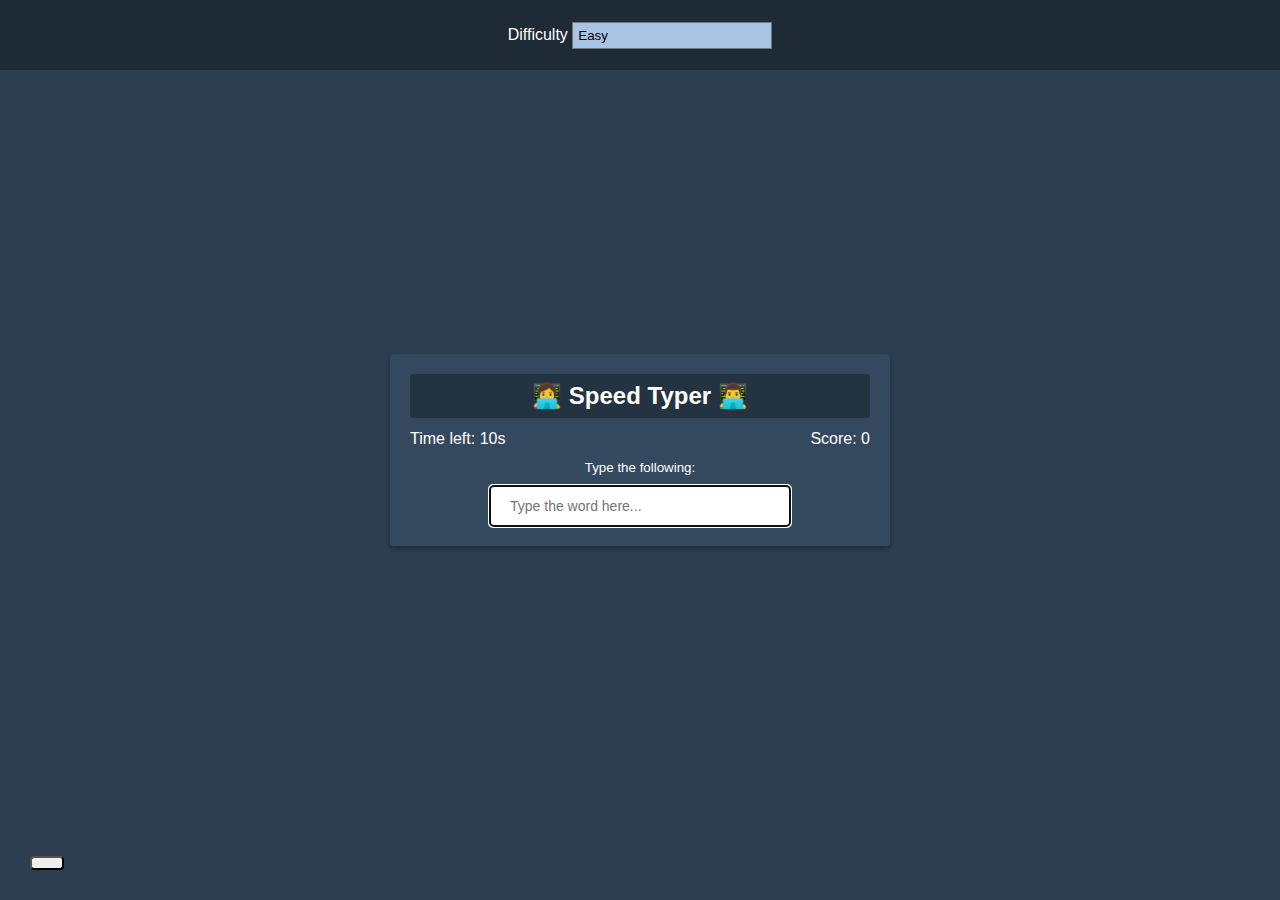
<file: lap1/index.html>
<!DOCTYPE html>
<html lang="en">

<head>
    <meta charset="UTF-8" />
    <meta name="viewport" content="width=device-width, initial-scale=1.0" />
    <meta http-equiv="X-UA-Compatible" content="ie=edge" />
    <link rel="stylesheet" href="https://cdnjs.cloudflare.com/ajax/libs/font-awesome/5.11.2/css/all.min.css" integrity="sha256-+N4/V/SbAFiW1MPBCXnfnP9QSN3+Keu+NlB+0ev/YKQ=" crossorigin="anonymous" />
    <link rel="stylesheet" href="src/styles.css" />
    <title>Speed Typer</title>
</head>

<body>
    <button id="settings-btn" class="settings-btn">
      <i class="fas fa-cog"></i>
    </button>

    <div id="settings" class="settings">
        <form id="settings-form">
            <div>
                <label for="difficulty">Difficulty</label>
                <select id="difficulty">
                        <option value="easy">Easy</option>
                        <option value="medium">Medium</option>
                        <option value="hard">Hard</option>
                    </select>
            </div>
        </form>
    </div>

    <div class="container">
        <h2>👩‍💻 Speed Typer 👨‍💻</h2>
        <small>Type the following:</small>

        <h1 id="word"></h1>

        <input type="text" id="text" autocomplete="off" placeholder="Type the word here..." autofocus />

        <p class="time-container">Time left: <span id="time">10s</span></p>

        <p class="score-container">Score: <span id="score">0</span></p>

        <div id="end-game-container" class="end-game-container"></div>
    </div>

    <script src="src/main.js"></script>
</body>

</html>
</file>
<file: lap1/src/styles.css>
* {
    box-sizing: border-box;
}

body {
    background-color: #2c3e50;
    display: flex;
    align-items: center;
    justify-content: center;
    min-height: 100vh;
    margin: 0;
    font-family: Verdana, Geneva, Tahoma, sans-serif;
}

button {
    cursor: pointer;
    font-size: 14px;
    border-radius: 4px;
    padding: 5px 15px;
}

select {
    width: 200px;
    padding: 5px;
    appearance: none;
    -webkit-appearance: none;
    -moz-appearance: none;
    border-radius: 0;
    background-color: #a7c5e3;
}

select:focus,
button:focus {
    outline: 0;
}

.settings-btn {
    position: absolute;
    bottom: 30px;
    left: 30px;
}

.settings {
    position: absolute;
    top: 0;
    left: 0;
    width: 100%;
    background-color: rgba(0, 0, 0, 0.3);
    height: 70px;
    color: #fff;
    display: flex;
    align-items: center;
    justify-content: center;
    transform: translateY(0);
    transition: transform 0.3s ease-in-out;
}

.settings.hide {
    transform: translateY(-100%);
}

.container {
    background-color: #34495e;
    padding: 20px;
    border-radius: 4px;
    box-shadow: 0 3px 5px rgba(0, 0, 0, 0.3);
    color: #fff;
    position: relative;
    text-align: center;
    width: 500px;
}

h2 {
    background-color: rgba(0, 0, 0, 0.3);
    padding: 8px;
    border-radius: 4px;
    margin: 0 0 40px;
}

h1 {
    margin: 0;
}

input {
    border: 0;
    border-radius: 4px;
    font-size: 14px;
    width: 300px;
    padding: 12px 20px;
    margin-top: 10px;
}

.score-container {
    position: absolute;
    top: 60px;
    right: 20px;
}

.time-container {
    position: absolute;
    top: 60px;
    left: 20px;
}

.end-game-container {
    background-color: inherit;
    display: none;
    align-items: center;
    justify-content: center;
    flex-direction: column;
    position: absolute;
    top: 0;
    left: 0;
    width: 100%;
    height: 100%;
    z-index: 1;
}
</file>
